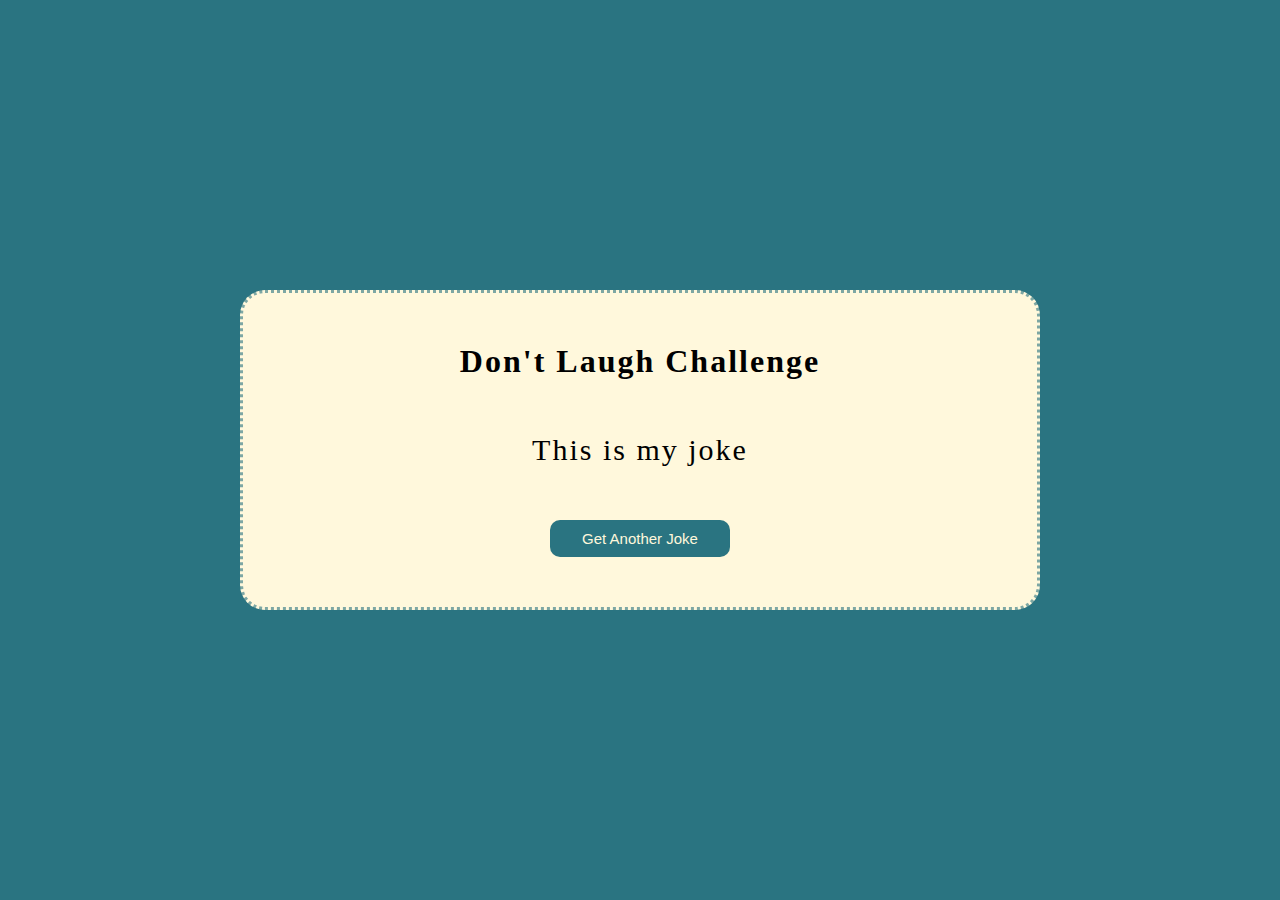
<file: dad-jokes/index.html>
<!DOCTYPE html>
<html lang="en">
<head>
  <meta charset="UTF-8">
  <meta http-equiv="X-UA-Compatible" content="IE=edge">
  <meta name="viewport" content="width=device-width, initial-scale=1.0">
  <link rel="stylesheet" href="style.css">
  <title>Dad Jokes</title>
</head>
<body>
  <div class="container">
    <h3>Don't Laugh Challenge</h3>
<div class="joke" id="joke"> This is my joke</div>
<button class="btn" id="jokeBtn">Get Another Joke</button>
  </div>
  <script src="script.js"></script>
</body>
</html>
</file>
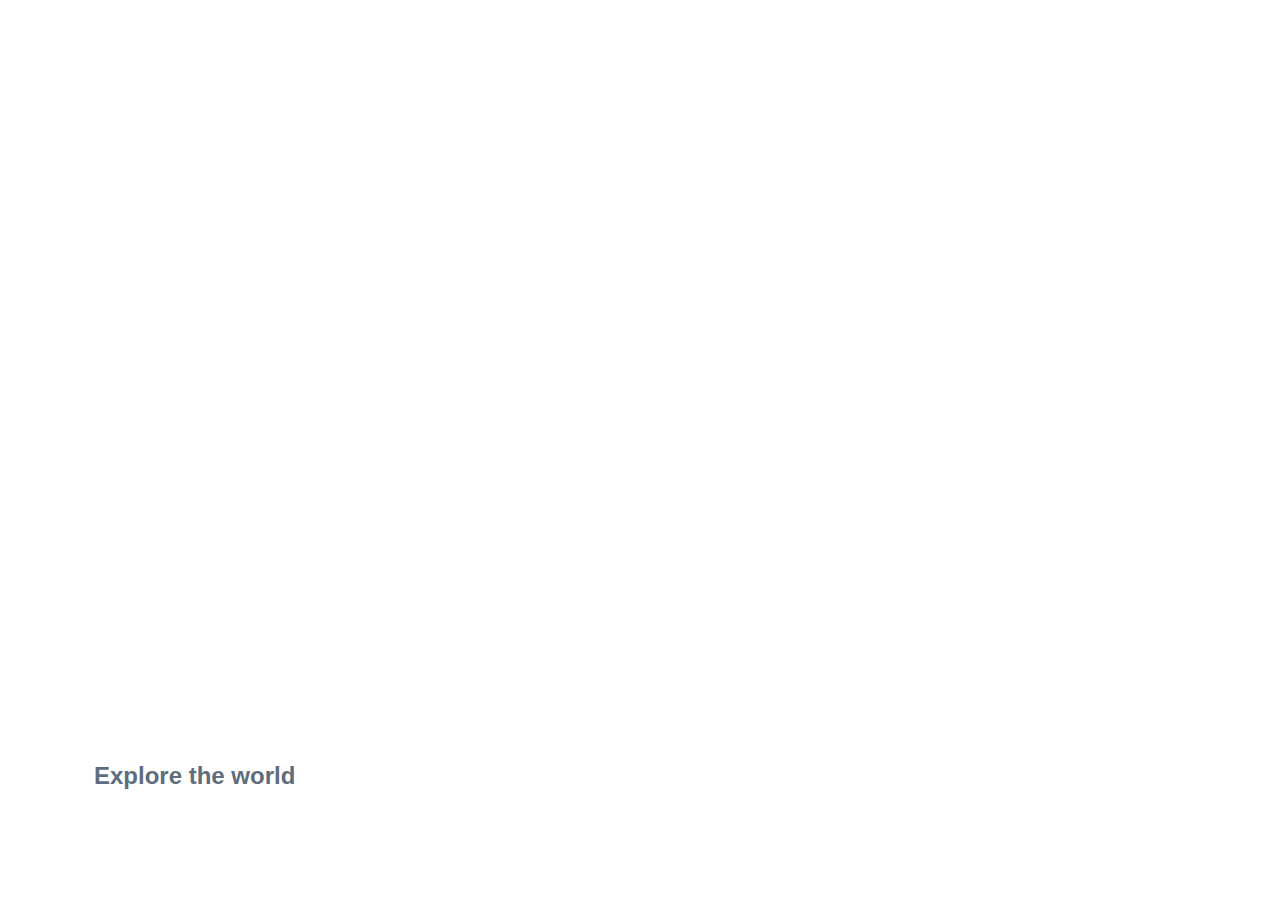
<file: expanding_cards/index.html>
<!DOCTYPE html>
<html lang="en">
  <head>
    <meta charset="UTF-8" />
    <meta name="viewport" content="width=device-width, initial-scale=1.0" />
    <meta http-equiv="X-UA-Compatible" content="ie=edge" />

    <link rel="stylesheet" href="style.css" />

    <title>Expanding Cards</title>
  </head>
  <body>
    <div class="container">
      <div
        class="panel active"
        style="
          background-image: url('https://source.unsplash.com/1600x900/?nature,water');
        "
      >
        <h3>Explore the world</h3>
      </div>
      <div
        class="panel"
        style="background-image: url('https://source.unsplash.com/daily');"
      >
        <h3>Random Image</h3>
      </div>
      <div
        class="panel"
        style="
          background-image: url('https://source.unsplash.com/WLUHO9A_xik/1600x900');
        "
      >
        <h3>Love with Nature</h3>
      </div>
      <div
        class="panel"
        style="
          background-image: url('https://source.unsplash.com/collection/190727/1600x900');
        "
      >
        <h3>Screen Sharing</h3>
      </div>

      <div
        class="panel"
        style="
          background-image: url('https://source.unsplash.com/user/water/likes/1600x900');
        "
      >
        <h3>Water</h3>
      </div>
    </div>

    <script src="script.js"></script>
  </body>
</html>
</file>
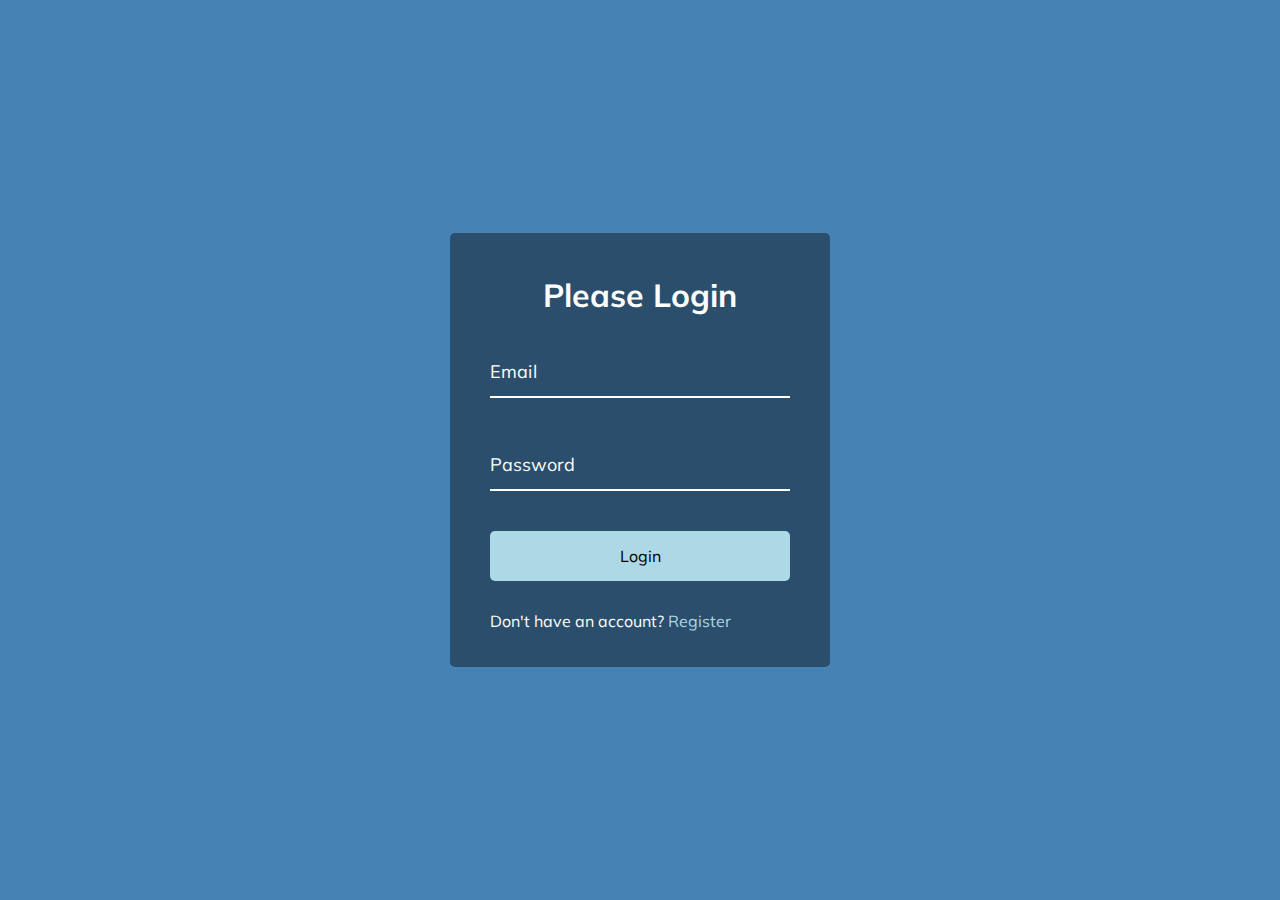
<file: form/index.html>
<!DOCTYPE html>
<html lang="en">
  <head>
    <meta charset="UTF-8" />
    <meta name="viewport" content="width=device-width, initial-scale=1.0" />
    <meta http-equiv="X-UA-Compatible" content="ie=edge" />
    <link rel="stylesheet" href="style.css" />
    <title>Form Input Wave</title>
  </head>
  <body>
    <div class="container">
      <h1>Please Login</h1>
      <form>
        <div class="form-control">
          <input type="text" required />
          <label>Email</label>
        </div>
        <div class="form-control">
          <input type="password" required />
          <label>Password</label>
        </div>
        <button class="btn">Login</button>
        <p class="text">Don't have an account? <a href="#">Register</a></p>
      </form>
    </div>
    <script src="script.js"></script>
  </body>
</html>
</file>
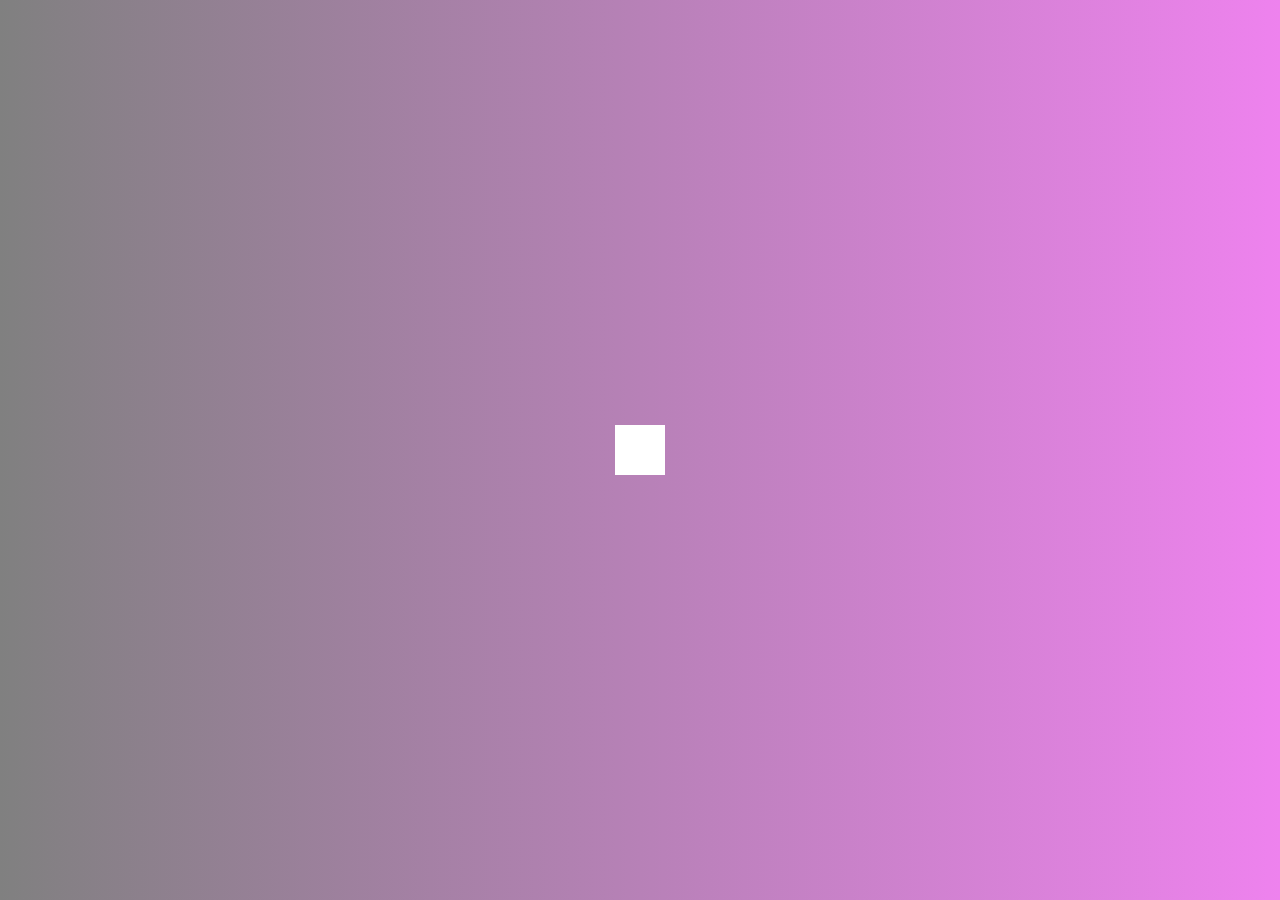
<file: hidden-search/index.html>
<!DOCTYPE html>
<html lang="en">
  <head>
    <meta charset="UTF-8" />
    <meta name="viewport" content="width=device-width, initial-scale=1.0" />
    <meta http-equiv="X-UA-Compatible" content="ie=edge" />
    <link
      rel="stylesheet"
      href="https://cdnjs.cloudflare.com/ajax/libs/font-awesome/5.14.0/css/all.min.css"
      integrity="sha512-1PKOgIY59xJ8Co8+NE6FZ+LOAZKjy+KY8iq0G4B3CyeY6wYHN3yt9PW0XpSriVlkMXe40PTKnXrLnZ9+fkDaog=="
      crossorigin="anonymous"
    />
    <link rel="stylesheet" href="style.css" />

    <title>Hidden Search</title>
  </head>
  <body>
    <div class="search">
      <input type="text" class="input" placeholder="search..." />
      <button class="btn">
        <i class="fas fa-search"></i>
      </button>
    </div>
    <script src="script.js"></script>
  </body>
</html>
</file>
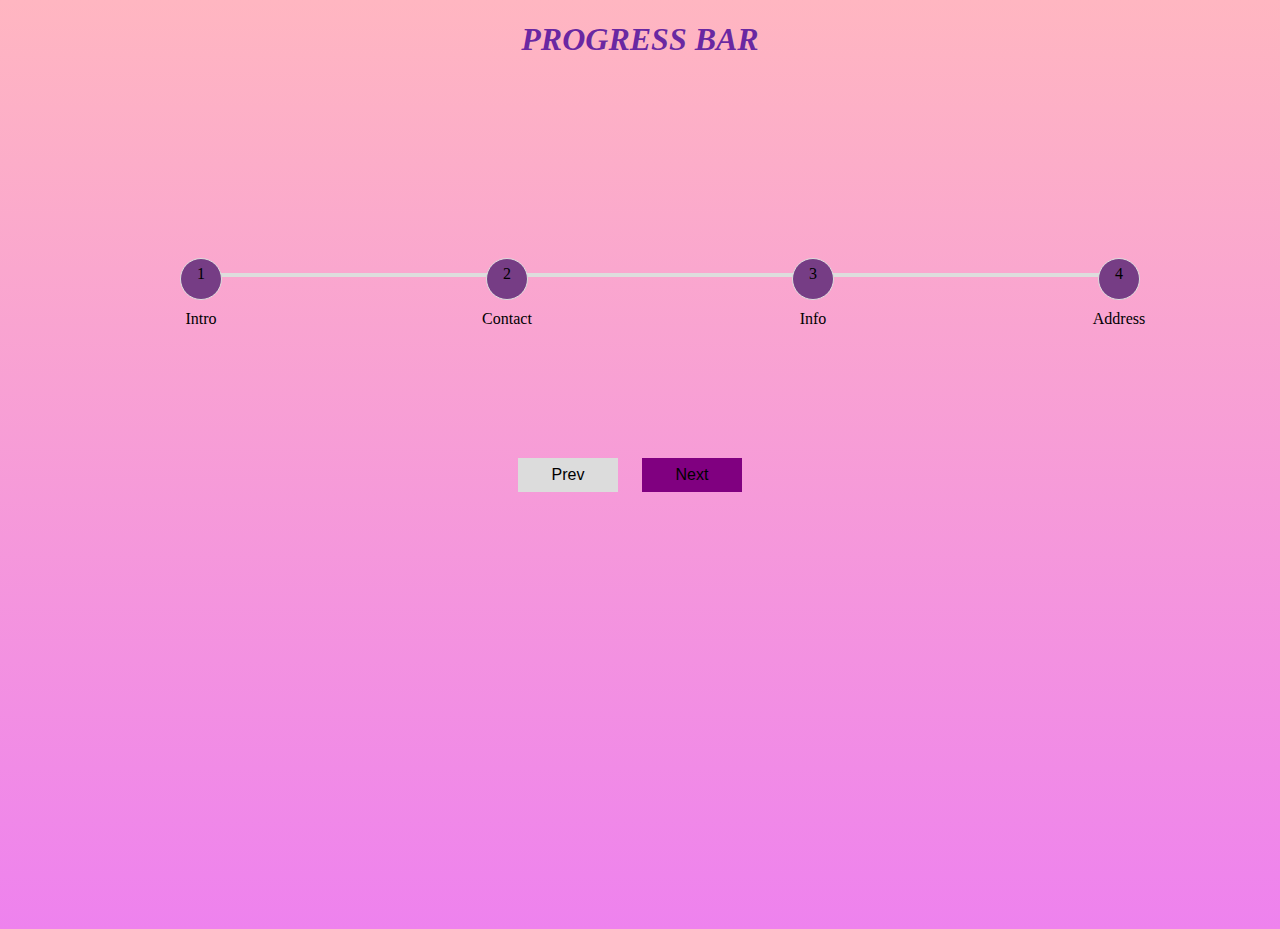
<file: progress-steps/index.html>
<!DOCTYPE html>
<html lang="en">
  <head>
    <meta charset="UTF-8" />
    <meta http-equiv="X-UA-Compatible" content="IE=edge" />
    <meta name="viewport" content="width=device-width, initial-scale=1.0" />
    <link rel="stylesheet" href="style.css" />
    <title>Progress Steps</title>
  </head>
  <body>
    <h1>Progress Bar</h1>
    <div class="container">
      <ul class="progressbar" id="progress">
        <li class="circle">Intro</li>
        <li class="circle">Contact</li>
        <li class="circle">Info</li>
        <li class="circle">Address</li>
      </ul>
      <button class="prev" id="prev" disabled>Prev</button>
      <button class="next" id="next">Next</button>
    </div>
    <script src="script.js"></script>
  </body>
</html>
</file>
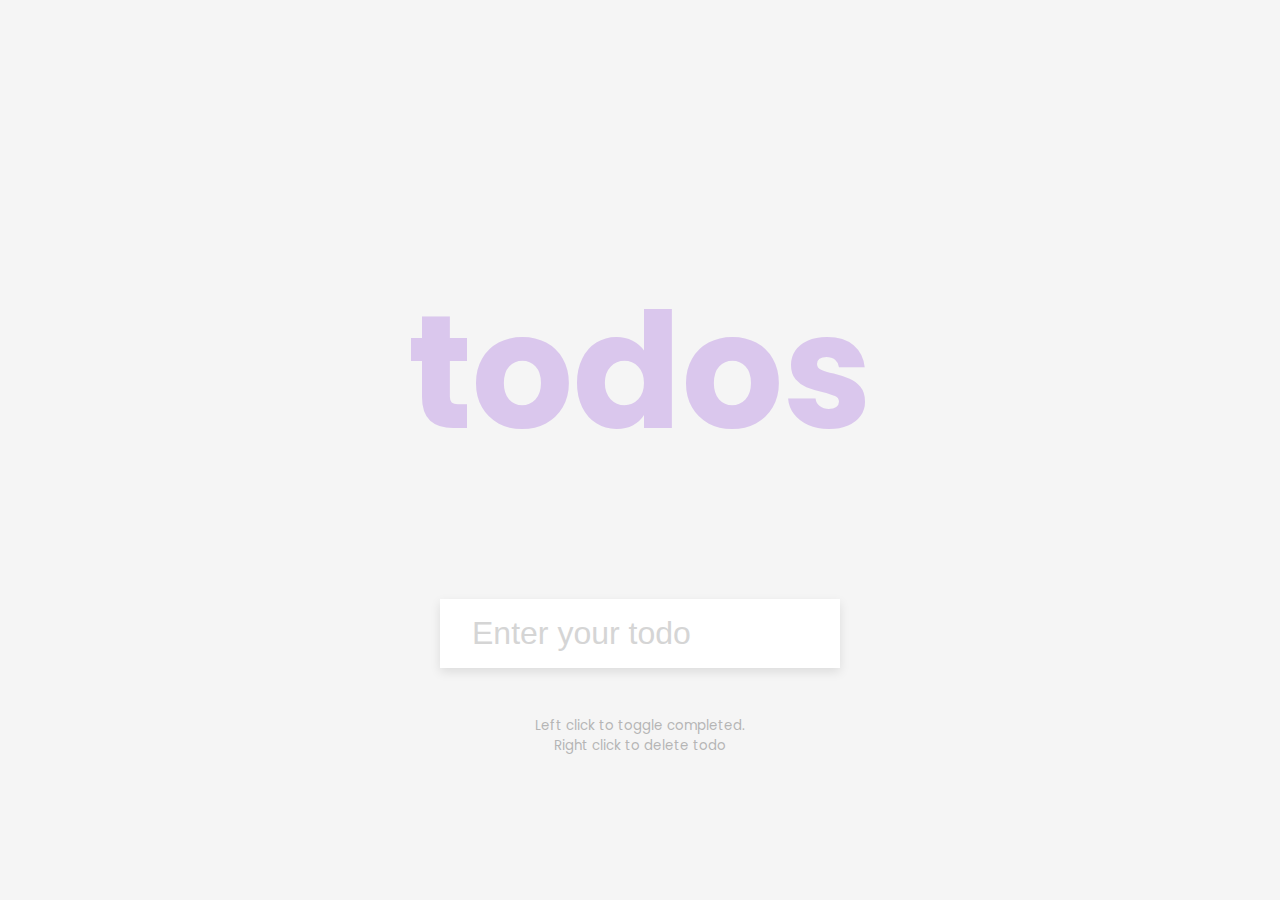
<file: project1/index.html>
<!DOCTYPE html>
<html lang="en">
  <head>
    <meta charset="UTF-8" />
    <meta name="viewport" content="width=device-width, initial-scale=1.0" />
    <link rel="stylesheet" href="style.css" />
    <title>Todo List</title>
  </head>
  <body>
    <h1>todos</h1>
    <form id="form">
      <input type="text" class="input" id="input" placeholder="Enter your todo" autocomplete="off">

      <ul class="todos" id="todos"></ul>
    </form>
    <small>Left click to toggle completed. <br> Right click to delete todo</small>

    <script src="script.js"></script>
  </body>
</html>
</file>
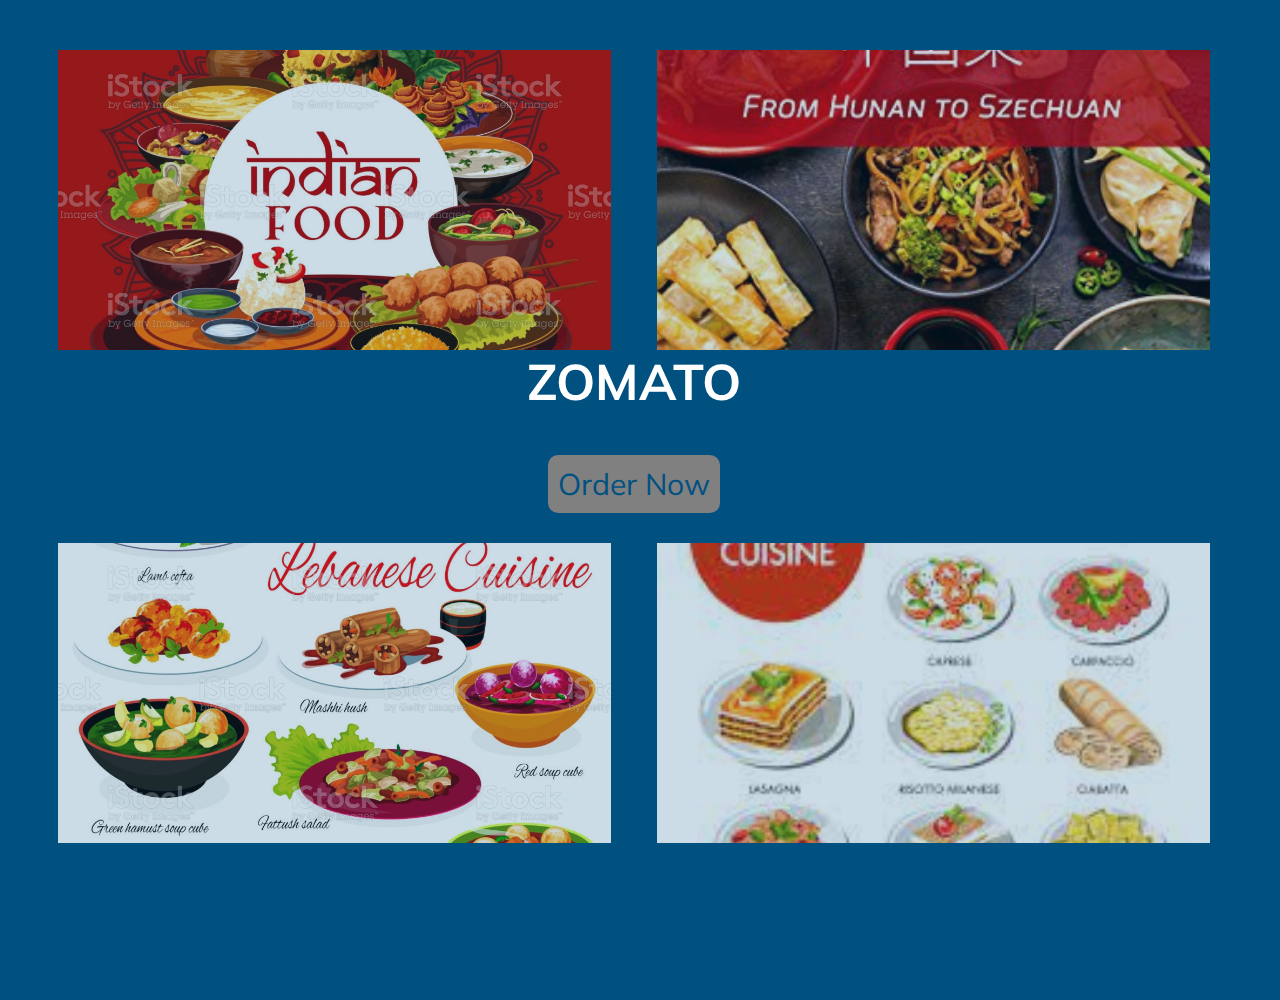
<file: sample_project/index.html>
<!DOCTYPE html>
<html lang="en">
  <head>
    <meta charset="UTF-8" />
    <meta name="viewport" content="width=device-width, initial-scale=1.0" />
    <link rel="stylesheet" href="style.css" />
    <link rel="preconnect" href="https://fonts.googleapis.com" />
    <link rel="preconnect" href="https://fonts.gstatic.com" crossorigin />
    <link
      href="https://fonts.googleapis.com/css2?family=Muli&display=swap"
      rel="stylesheet"
    />
    <title>Challenge 1</title>
  </head>
  <body>
    <div class="container">
      <div class="box" id="tl">
        <img src="images/India.jpeg" alt="Indian" />
      </div>
      <div class="box" id="tr">
        <img src="images/china.jpeg" alt="chinese" />
      </div>
      <h2>ZOMATO</h2>
      <button
        onclick="window.location.href='https://zomato.com';"
        type="submit"
      >
        Order Now
      </button>
      <section>
        <div class="box" id="bl">
          <img src="images/leb.jpeg" alt="Lebanese" />
        </div>
        <div class="box" id="br">
          <img src="images/italian.jpeg" alt="italian" />
        </div>
      </section>
    </div>
  </body>
</html>
</file>
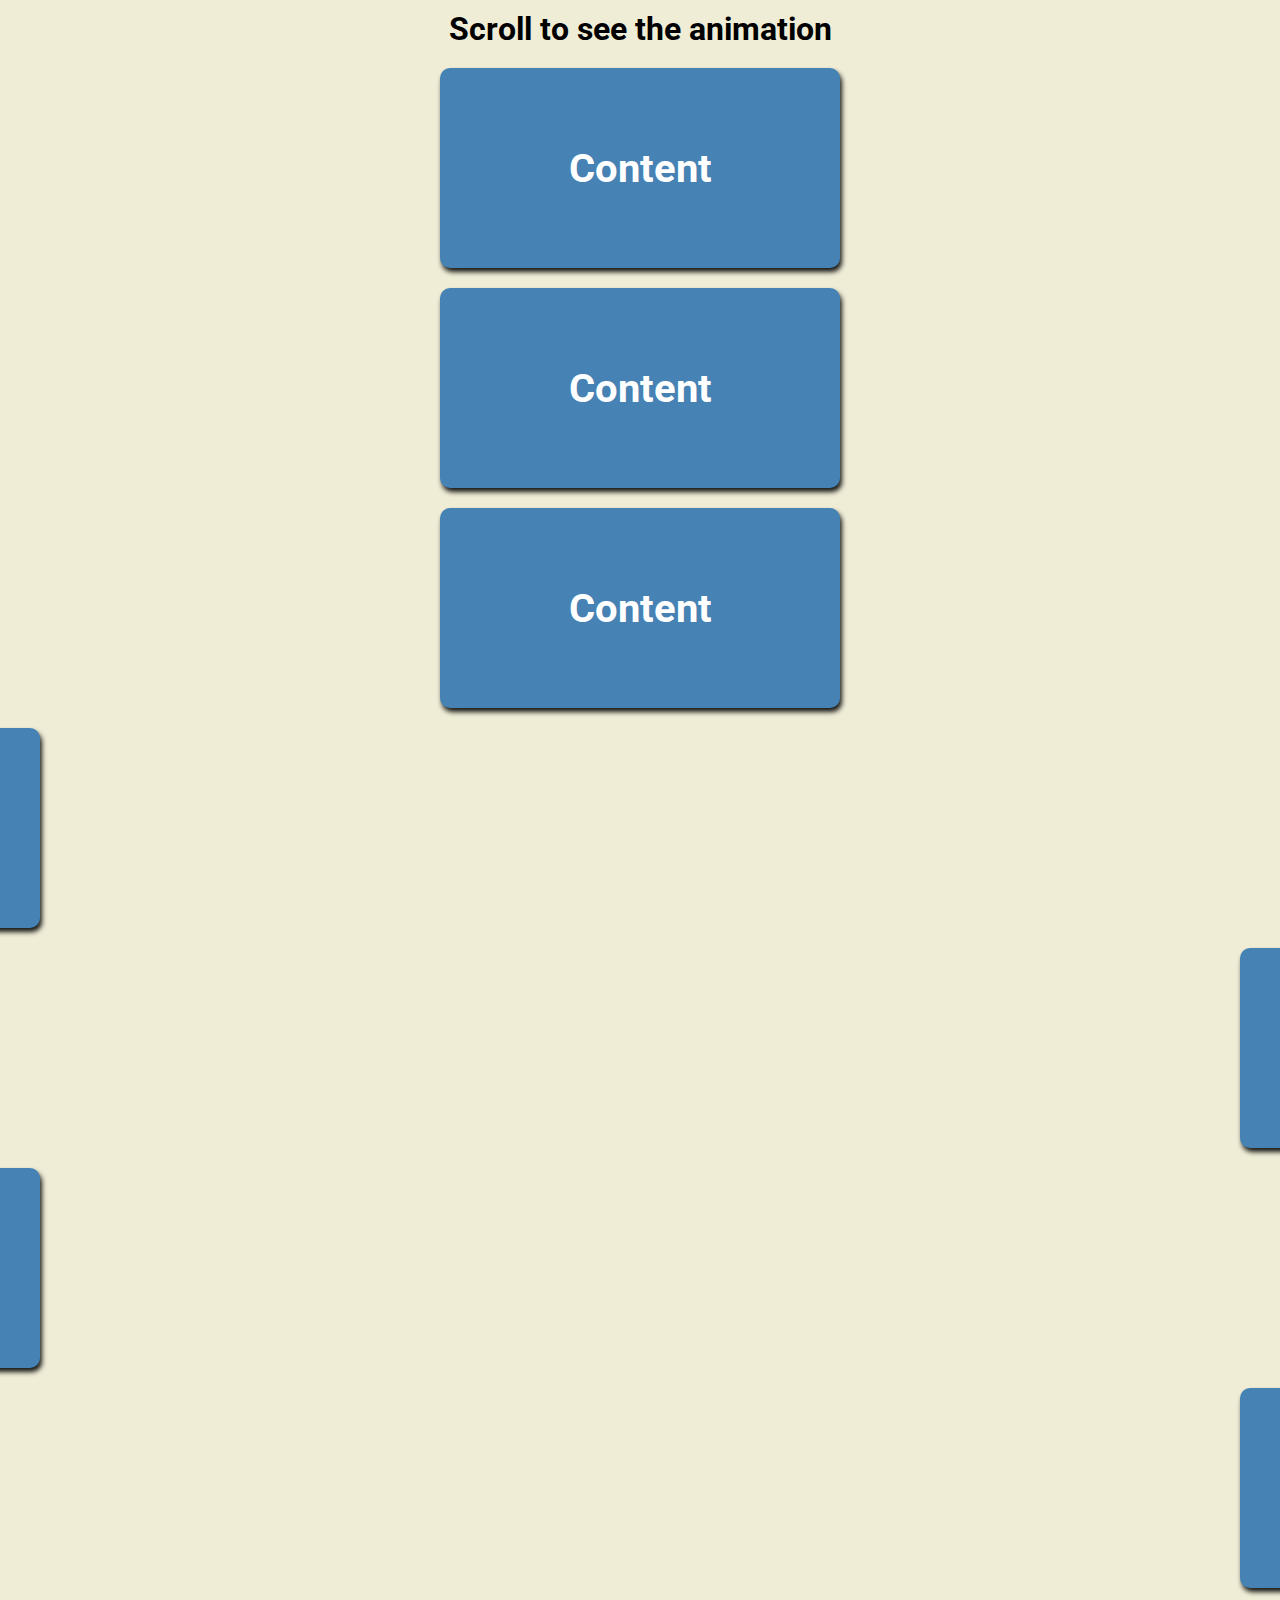
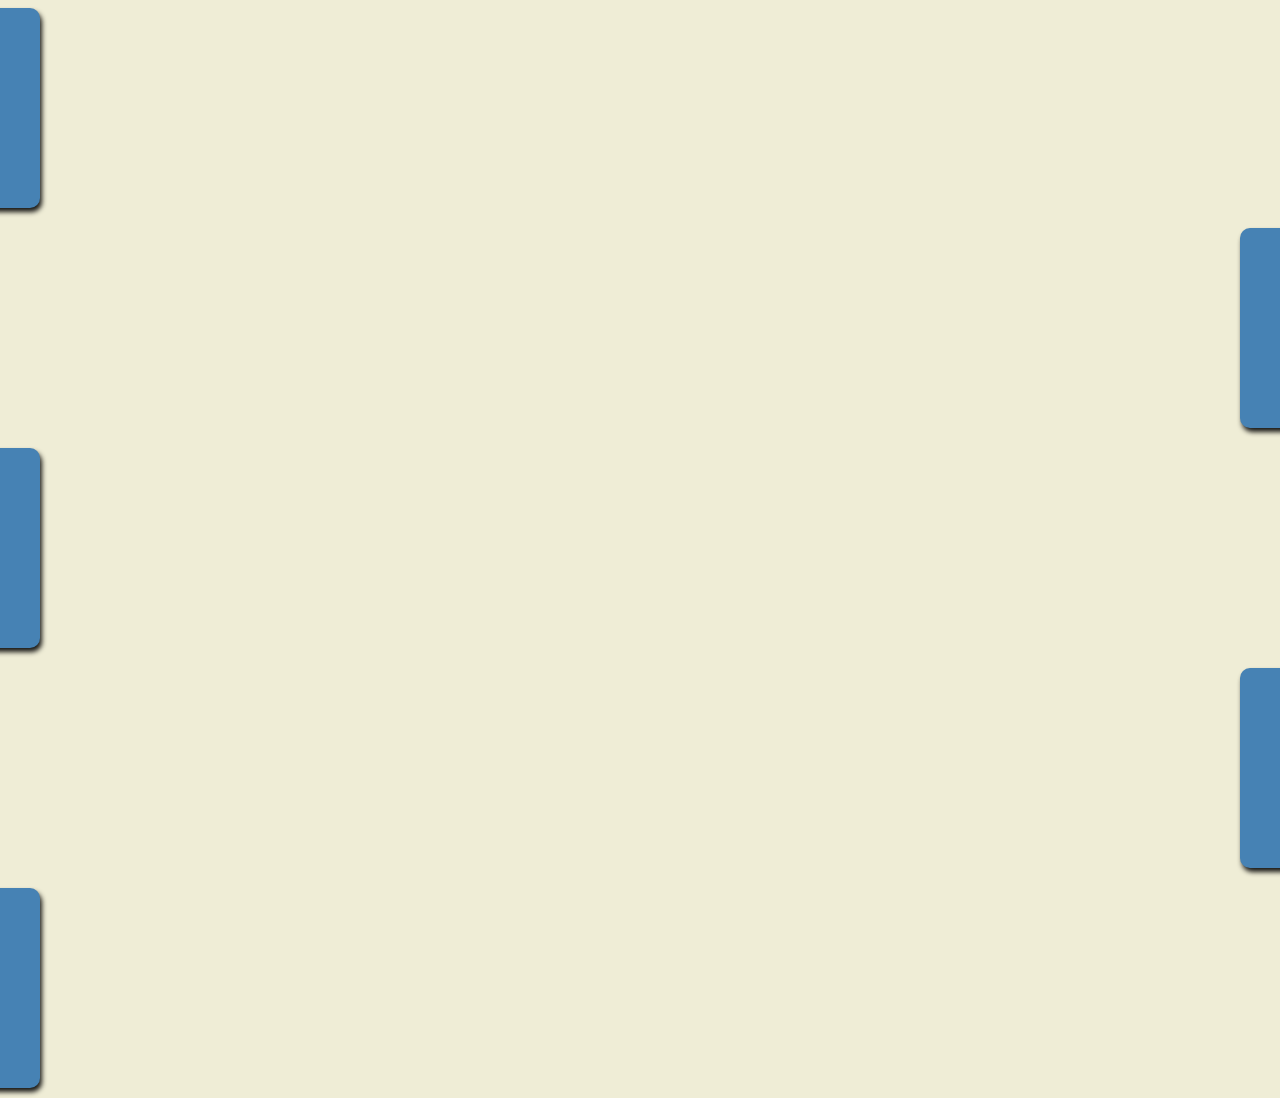
<file: scroll_animation/index.html>
<!DOCTYPE html>
<html lang="en">
  <head>
    <meta charset="UTF-8" />
    <meta name="viewport" content="width=device-width, initial-scale=1.0" />
    <meta http-equiv="X-UA-Compatible" content="ie=edge" />
    <link rel="stylesheet" href="style.css" />
    <title>Scroll Animation</title>
  </head>
  <body>
    <h1>Scroll to see the animation</h1>
    <div class="box"><h2>Content</h2></div>
    <div class="box"><h2>Content</h2></div>
    <div class="box"><h2>Content</h2></div>
    <div class="box"><h2>Content</h2></div>
    <div class="box"><h2>Content</h2></div>
    <div class="box"><h2>Content</h2></div>
    <div class="box"><h2>Content</h2></div>
    <div class="box"><h2>Content</h2></div>
    <div class="box"><h2>Content</h2></div>
    <div class="box"><h2>Content</h2></div>
    <div class="box"><h2>Content</h2></div>
    <div class="box"><h2>Content</h2></div>
    <script src="script.js"></script>
  </body>
</html>
</file>
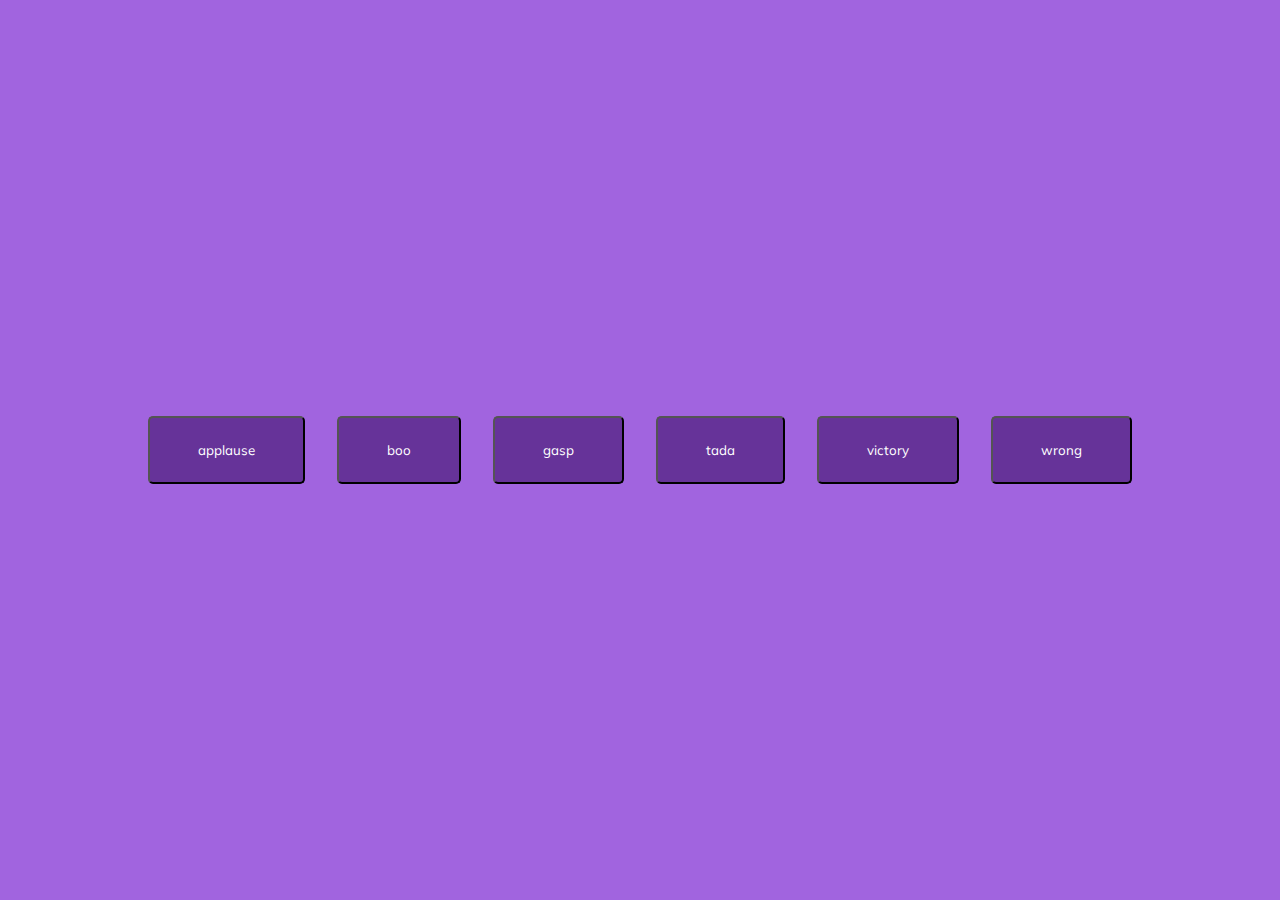
<file: sound-board/index.html>
<!DOCTYPE html>
<html lang="en">
  <head>
    <meta charset="UTF-8" />
    <meta name="viewport" content="width=device-width, initial-scale=1.0" />
    <meta http-equiv="X-UA-Compatible" content="ie=edge" />
    <link rel="stylesheet" href="style.css" />
    <title>Sound Board</title>
  </head>
  <body>
    <audio id="applause" src="sounds/applause.mp3"></audio>
    <audio id="boo" src="sounds/boo.mp3"></audio>
    <audio id="gasp" src="sounds/gasp.mp3"></audio>
    <audio id="tada" src="sounds/tada.mp3"></audio>
    <audio id="victory" src="sounds/victory.mp3"></audio>
    <audio id="wrong" src="sounds/wrong.mp3"></audio>

    <div id="buttons"></div>
    <script src="script.js"></script>
  </body>
</html>
</file>
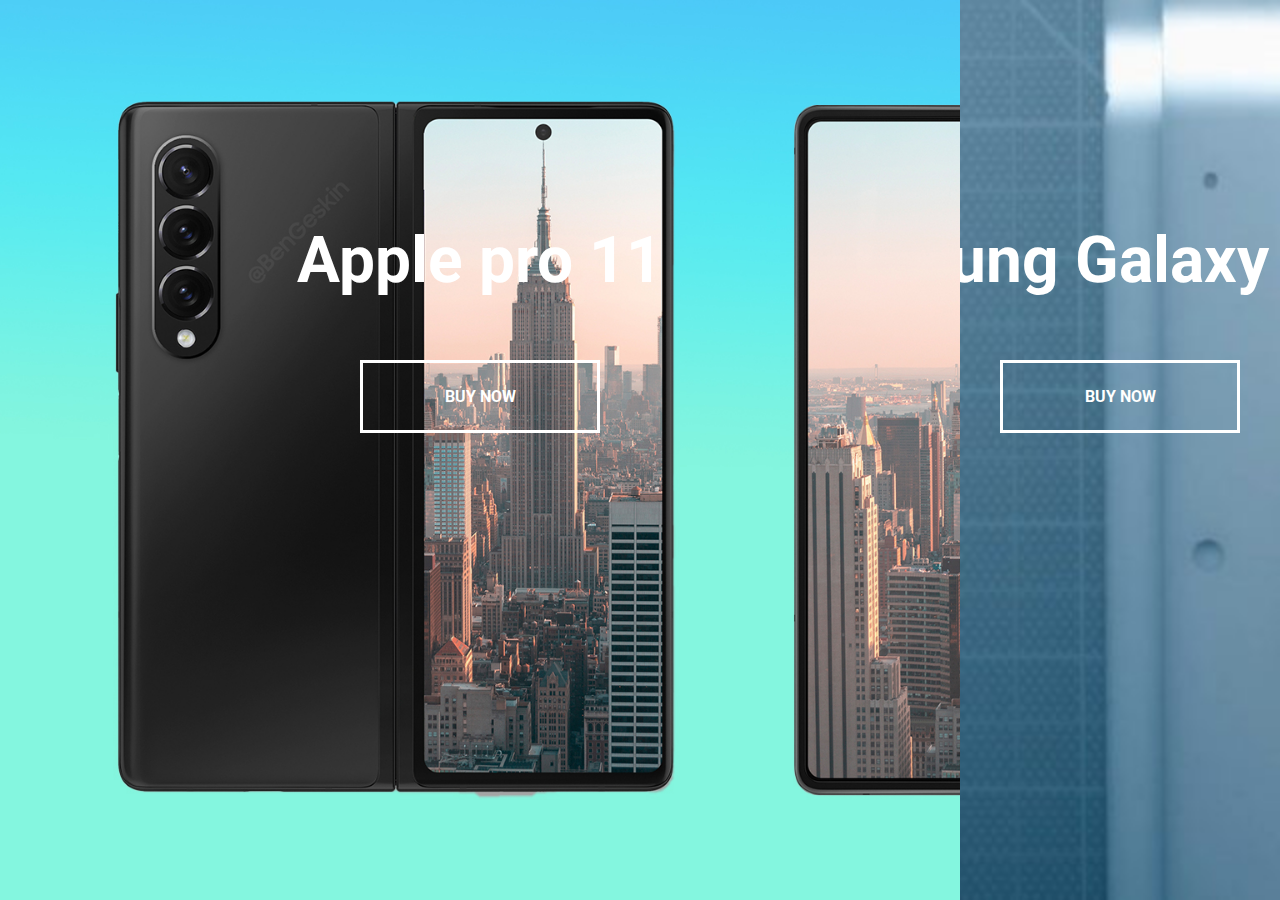
<file: split-page/index.html>
<!DOCTYPE html>
<html lang="en">
  <head>
    <meta charset="UTF-8" />
    <meta name="viewport" content="width=device-width, initial-scale=1.0" />
    <meta http-equiv="X-UA-Compatible" content="ie=edge" />
    <link rel="stylesheet" href="style.css" />
    <title>Split Landing Page</title>
  </head>
  <body>
    <div class="container">
      <div class="split left">
        <h1>Apple pro 11</h1>
        <a href="#" class="btn">Buy Now</a>
      </div>
      <div class="split right">
        <h1>Samsung Galaxy Z fold</h1>
        <a href="#" class="btn">Buy Now</a>
      </div>
    </div>
    <script src="script.js"></script>
  </body>
</html>
</file>
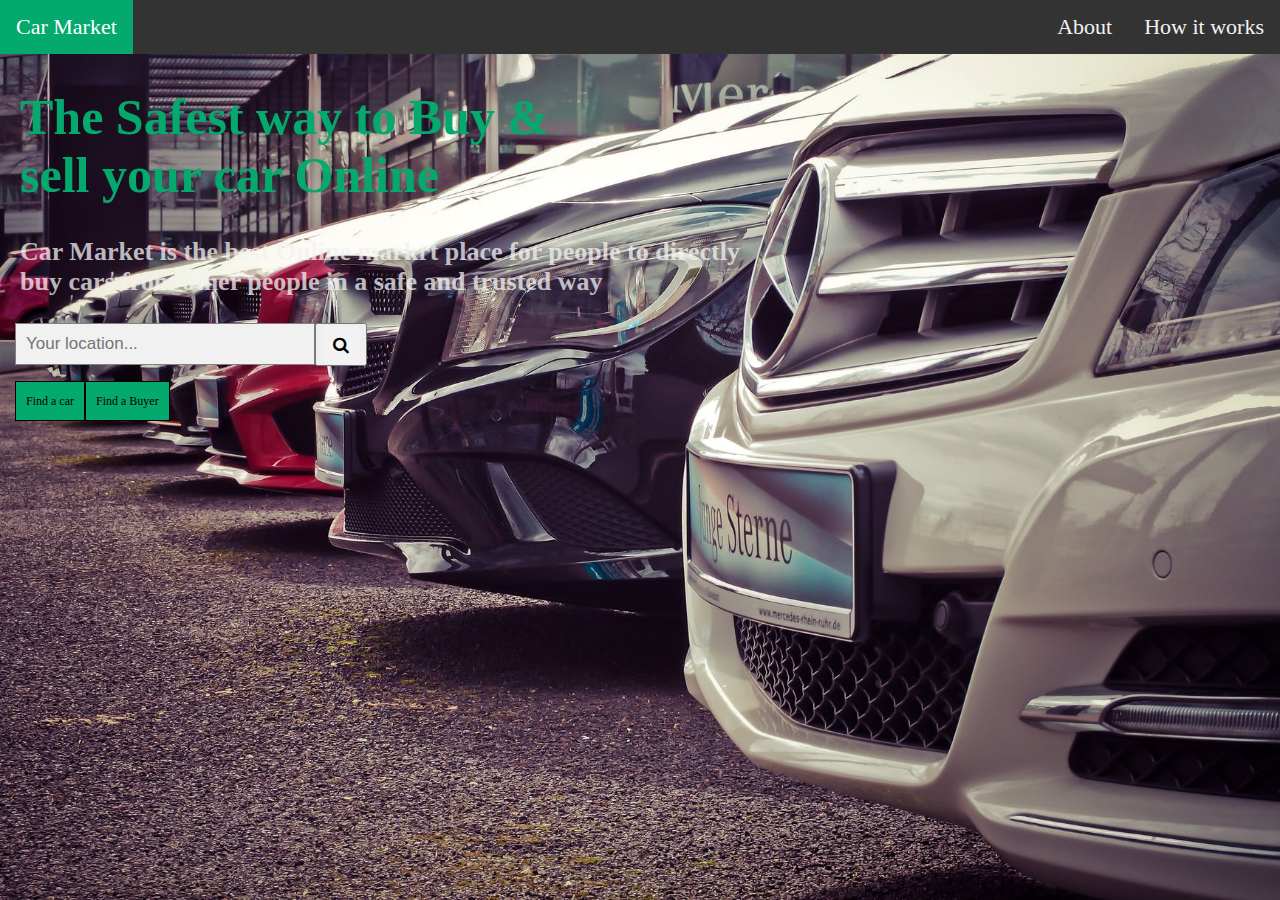
<file: trial1/index.html>
<!DOCTYPE html>
<html lang="en">
  <head>
    <meta charset="UTF-8" />
    <meta http-equiv="X-UA-Compatible" content="IE=edge" />
    <meta name="viewport" content="width=device-width, initial-scale=1.0" />
    <link rel="stylesheet" href="style.css" />
    <link rel="stylesheet" href="https://cdnjs.cloudflare.com/ajax/libs/font-awesome/4.7.0/css/font-awesome.min.css">
    <title>Buy Car Online</title>
  </head>
  <body>
    <div class="container">
      <nav id="navbar">
        <a class="header" href="#">Car Market</a>
        <a href="#">How it works</a>
        <a href="#">About</a>
      </nav>
      <h1 class="head">The Safest way to Buy & <br> sell your car Online</h1>
      <p class="para">Car Market is the best Online markrt place for people to directly<br> buy cars from other people in a safe and trusted way</p>
      <div class="search active">
        <input type="text" class="input" placeholder="Your location...">
      <button class="btn"><i class="fa fa-search"></i></button>
      <br>
      <br>
      <button class="side" >Find a car</button>
      <button class="side" >Find a Buyer</button>
      </div>
    </div>
  </body>
</html>
</file>
<file: dad-jokes/style.css>
*{
  margin: 0;
  box-sizing: border-box;
}

body{
  background-color: rgba(38, 113, 126, 0.979);
  font-family:Verdana, Geneva, Tahoma, sans-serif
  overflow: hidden;
  height: 100vh;
  display: flex;
  flex-direction: column;
  justify-content: center;
  align-items: center;

}

.container{
  background-color: cornsilk;
  max-width: 100%;
  width: 800px;
  border: 3px dotted rgba(38, 113, 126, 0.596) ;
  border-radius: 25px;
  padding: 50px 20px;
  text-align: center;
  }

  h3{
    font-size: 32px;
    letter-spacing: 2px;
}
.joke{
  font-size: 30px;
  letter-spacing: 2px;
  margin: 50px auto;
  max-width: 600px;
  line-height: 40px;
}

.btn{
  background-color: rgba(38, 113, 126, 0.979);
  color: cornsilk;
  cursor: pointer;
  width: 180px;
  padding: 10px;
  border-radius: 10px;
  border: none;
  font-size: 15px;
}

.btn:hover{
 background-color: rgba(3, 53, 56, 0.678);
}
.btn:active{
  transform: scale(0.9);
}
</file>
<file: expanding_cards/style.css>
@import url("https://fonts.googleapis.com/css2?family=Mulish&display=swap");

* {
  box-sizing: border-box;
}

body {
  font-family: "Muli", sans-serif;
  display: flex;
  align-items: center;
  justify-content: center;
  height: 100vh;
  overflow: hidden;
  margin: 0;
}
.container {
  display: flex;
  width: 90vw;
}
.panel {
  background-size: auto 100%;
  background-position: center;
  background-position: no-repeat;
  height: 80vh;
  border-radius: 50px;
  color: #5d6d7e;
  cursor: pointer;
  flex: 0.5;
  margin: 10px;
  position: relative;
  transition: flex 0.7s ease-in;
}
.panel h3 {
  font-size: 24px;
  position: absolute;
  bottom: 20px;
  left: 20px;
  margin: 0;
  opacity: 0;
}

.panel.active {
  flex: 5;
}
.panel.active h3 {
  opacity: 1;
  transition: opacity 0.3s ease-in 0.4s;
}

@media (max-width: 480px) {
  .container {
    width: 100vw;
  }
  .panel:nth-of-type(4),
  .panel:nth-of-type(5) {
    display: none;
  }
}
</file>
<file: form/style.css>
@import url("https://fonts.googleapis.com/css2?family=Muli&display=swap");
* {
  box-sizing: border-box;
}
body {
  background-color: steelblue;
  color: #fff;
  font-family: "Muli", sans-serif;
  display: flex;
  flex-direction: column;
  align-items: center;
  justify-content: center;
  height: 100vh;
  overflow: hidden;
  margin: 0;
}
.container {
  background-color: rgba(0, 0, 0, 0.4);
  padding: 20px 40px;
  border-radius: 5px;
}
.container h1 {
  text-align: center;
  margin-bottom: 30px;
}
.container a {
  text-decoration: none;
  color: lightblue;
}
.btn {
  cursor: pointer;
  display: inline-block;
  background-color: lightblue;
  width: 100%;
  padding: 15px;
  font-family: inherit;
  font-size: 16px;
  border: 0;
  border-radius: 5px;
}
.btn:focus {
  outline: 0;
}
.btn:active {
  transform: scale(0.98);
}
.text {
  margin-top: 30px;
}
.form-control {
  position: relative;
  margin: 20px 0 40px;
  width: 300px;
}
.form-control input {
  background-color: transparent;
  border: 0;
  border-bottom: #fff 2px solid;
  display: block;
  width: 100%;
  padding: 15px 0;
  font-size: 18px;
  color: #fff;
}
.form-control input:focus,
.form-control input:valid {
  outline: 0;
  border-bottom-color: lightblue;
}
.form-control label {
  position: absolute;
  top: 15px;
  left: 0;
}
.form-control label span {
  display: inline-block;
  font-size: 18px;
  min-width: 5px;
  transition: 0.3s cubic-bezier(0.68, -0.55, 0.265, 1.55);
}
.form-control input:focus + label span,
.form-control input:valid + label span {
  color: lightblue;
  transform: translateY(-30px);
}
</file>
<file: hidden-search/style.css>
@import url("https://fonts.googleapis.com/css2?family=Roboto:wght@400;700&display=swap");

* {
  box-sizing: border-box;
}
body {
  background-image: linear-gradient(90deg, grey, violet);
  font-family: "Roboto", sans-serif;
  display: flex;
  align-items: center;
  justify-content: center;
  height: 100vh;
  overflow: hidden;
  margin: 0;
}
.search {
  position: relative;
  height: 50px;
}
.search .input {
  background-color: #fff;
  border: 0;
  font-size: 18px;
  padding: 15px;
  height: 50px;
  width: 50px;
  transition: width 0.3s ease;
}
.btn {
  background-color: #fff;
  border: 0;
  cursor: pointer;
  font-size: 24px;
  position: absolute;
  top: 0;
  left: 0;
  height: 50px;
  width: 50px;
  transition: transform 0.3s ease;
}

.btn:focus,
.input:focus {
  outline: none;
}
.search.active .input {
  width: 200px;
}
.search.active .btn {
  transform: translateX(198px);
}
</file>
<file: progress-steps/style.css>
*{
  box-sizing: border-box;
}


body {
  background: linear-gradient(lightpink, violet);
  font-family: Georgia, "Times New Roman", Times, serif;
  color: rgba(97, 30, 160, 0.938);
  height: 100vh;
  overflow: hidden;
}
h1{
  text-transform: uppercase;
  font-style: italic;
  text-align: center;
}

.container {
  text-align: center;
  width: 100%;
  margin-top: 200px;
}
.progressbar{
  counter-reset: step;
} 

.progressbar li{
  list-style-type: none;
  float: left;
  width: 25%;
  position: relative;
  text-align: center;
  margin-bottom: 100px; 
  color: black;
}

.progressbar li::before{
  content: counter(step);
  counter-increment: step;
  width: 40px;
  height: 40px;
  line-height: 30px;
  border: 1px solid #ddd;
  display: block;
  text-align: center;
  margin: 0 auto 10px auto;
  border-radius: 50%;
  background-color: rgb(118, 61, 133);
}
.progressbar li::after{
content: '';
position: absolute;
width: 100%;
height: 4px;
background-color:#ddd;
top: 15px;
left: -50%;
z-index: -1;

}
button{
  background-color: purple;
  color: black;
  width: 100px;
  border: none;
  cursor: pointer;
  padding: 8px 30px;
  margin-right: 20px;
  margin-top: 30px;
  font-size: 16px;
}
button:hover{
  background-color:rgb(161, 82, 161) ;
  color: lightseagreen;
} 
button:disabled{
  background-color:gainsboro ;
  cursor: not-allowed;
}

.progressbar li:first-child:after{
  content: none;
} 
.progressbar li.active{

  color: rgb(12, 248, 236);
}
</file>
<file: project1/style.css>
@import url('https://fonts.googleapis.com/css2?family=Poppins:wght@200;400&display=swap');

* {
  box-sizing: border-box;
}

body {
  background-color: #f5f5f5;
  color: #444;
  font-family: 'Poppins', sans-serif;
  display: flex;
  flex-direction: column;
  align-items: center;
  justify-content: center;
  height: 100vh;
  margin: 0;
}

h1 {
  color: rgb(179, 131, 226);
  font-size: 10rem;
  text-align: center;
  opacity: 0.4;
}

form {
  box-shadow: 0 4px 10px rgba(0, 0, 0, 0.1);
  max-width: 100%;
  width: 400px;
}

.input {
  border: none;
  color: #444;
  font-size: 2rem;
  padding: 1rem 2rem;
  display: block;
  width: 100%;
}

.input::placeholder {
  color: #d5d5d5;
}

.input:focus {
  outline-color: rgb(179, 131, 226);
}

.todos {
  background-color: #fff;
  padding: 0;
  margin: 0;
  list-style-type: none;
}

.todos li {
  border-top: 1px solid #e5e5e5;
  cursor: pointer;
  font-size: 1.5rem;
  padding: 1rem 2rem;
}

.todos li.completed {
  color: #b6b6b6;
  text-decoration: line-through;
}

small {
  color: #b5b5b5;
  margin-top: 3rem;
  text-align: center;
}
</file>
<file: sample_project/style.css>
* {
  box-sizing: border-box;
}

body {
  font-family: "Muli", "sans-serif";
  color: #fff;
  font-size: 16px;
  color: gray;
  background-color: rgb(0, 81, 128);
  text-align: center;
}

.container {
  position: relative;
  height: 100vh;
  width: 90vw;
  margin: 50px;
}
.container img {
  display: block;
  width: auto;
  height: auto;
  object-fit: cover;
}
.box img {
  opacity: 0.8;
}
.box img:hover {
  opacity: 1;
  transform: scale(0.8);
}

h2 {
  color: #fff;
  font-size: 50px;
}
button {
  cursor: pointer;
  background-color: grey;
  color: rgb(0, 81, 128);
  width: 15%;
  padding: 10px;
  font-family: inherit;
  font-size: 30px;
  border-radius: 10px;
  border: 0;
  text-align: center;
}
button:hover {
  background-color: rgb(214, 79, 79);
  color: rgb(109, 76, 76);
  width: 20%;
}

#tl img {
  float: left;
  width: 48%;
  height: 300px;
}
#tr img {
  float: right;
  width: 48%;
  height: 300px;
}
section {
  margin-top: 30px;
}
#bl img {
  float: left;
  width: 48%;
  height: 300px;
}

#br img {
  float: right;
  width: 48%;
  height: 300px;
}
</file>
<file: scroll_animation/style.css>
@import url("https://fonts.googleapis.com/css2?family=Roboto:wght@400;700&display=swap");
* {
  box-sizing: border-box;
}
body {
  background-color: #efedd6;
  font-family: "Roboto", sans-serif;
  display: flex;
  flex-direction: column;
  align-items: center;
  justify-content: center;
  margin: 0;
  overflow-x: hidden;
}
h1 {
  margin: 10px;
}

.box {
  background-color: steelblue;
  color: #fff;
  display: flex;
  align-items: center;
  justify-content: center;
  width: 400px;
  height: 200px;
  margin: 10px;
  border-radius: 10px;
  box-shadow: 2px 4px 5px rgba(0, 0, 0, 0.9);
  transform: translateX(200%);
  transition: transform 0.8s ease;
}
.box:nth-of-type(even) {
  transform: translateX(-200%);
}
.box.show {
  transform: translateX(0);
}
.box h2 {
  font-size: 40px;
}
</file>
<file: sound-board/style.css>
@import url("https://fonts.googleapis.com/css2?family=Muli&display=swap");
* {
  box-sizing: border-box;
}
body {
  background-color: rgb(161, 100, 223);
  font-family: "Muli", sans-serif;
  display: flex;
  flex-wrap: wrap;
  align-items: center;
  justify-content: center;
  text-align: center;
  height: 100vh;
  overflow: hidden;
  margin: 0;
}

.btn {
  background-color: rebeccapurple;
  border-radius: 5px;
  color: #fff;
  margin: 1rem;
  padding: 1.5rem 3rem;
  font-family: inherit;
  cursor: pointer;
}
.btn:hover {
  opacity: 0.9;
}
.btn:focus {
  outline: none;
}
</file>
<file: split-page/style.css>
@import url("https://fonts.googleapis.com/css2?family=Roboto:wght@400;700&display=swap");
:root {
  --left-bg-color: rgba(51, 185, 202, 0.7);
  --right-bg-color: rgba(25, 119, 132, 0.7);
  --left-btn-hover-color: rgba(51, 185, 202, 1);
  --right-btn-hover-color: rgb(20, 142, 190, 1);
  --hover-width: 75%;
  --other-width: 25%;
  --speed: 1000ms;
}

* {
  box-sizing: border-box;
}
body {
  font-family: "Roboto", sans-serif;
  height: 100vh;
  overflow: hidden;
  margin: 0;
}
h1 {
  font-size: 4rem;
  color: #fff;
  position: absolute;
  left: 50%;
  top: 20%;
  transform: translateX(-50%);
  white-space: nowrap;
}
.btn {
  position: absolute;
  display: flex;
  text-align: center;
  justify-content: center;
  left: 50%;
  top: 40%;
  transform: translateX(-50%);
  text-decoration: none;
  color: #fff;
  border: #fff solid 0.2rem;
  font-size: 1rem;
  width: 15rem;
  padding: 1.5rem;
  font-weight: bold;
  text-transform: uppercase;
}
.split.left .btn:hover {
  background-color: var(--left-btn-hover-color);
  border-color: var(--left-btn-hover-color);
}
.split.right .btn:hover {
  background-color: var(--right-btn-hover-color);
  border-color: var(--right-btn-hover-color);
}

.container {
  position: relative;
  width: 100%;
  height: 100%;
  background: #333;
}

.split {
  position: absolute;
  width: 50%;
  height: 100%;
  overflow: hidden;
}

.split.left {
  left: 0;
  background: url("samsung.jpeg");
  background-repeat: no-repeat;
  background-size: cover;
}
.split.left::before {
  content: "";
  position: absolute;
  width: 100%;
  height: 100%;
  background-color: var (--left-bg-color);
}
.split.right,
.split.left,
.split.right::before,
.split.left::before {
  transition: all var(--speed) ease-in-out;
}
.split.right {
  right: 0;
  background: url("apple.jpeg");
  background-repeat: no-repeat;
  background-size: cover;
}
.split.right::before {
  content: "";
  position: absolute;
  width: 100%;
  height: 100%;
  background-color: var (--right-bg-color);
}
.hover-left .left {
  width: var(--hover-width);
}
.hover-left .right {
  width: var(--other-width);
}
.hover-right .right {
  width: var(--hover-width);
}
.hover-right .left {
  width: var(--other-width);
}
@media (max-width: 800px) {
  h1 {
    font-size: 2rem;
    top: 30%;
  }
  .btn {
    padding: 1.2rem;
    width: 12rem;
  }
}
</file>
<file: trial1/style.css>
@import url('https://fonts.googleapis.com/css2?family=Meow+Script&family=Prompt:ital,wght@0,200;0,300;1,200&display=swap');

*{
  box-sizing: border-box;
}
body{
  background-image: url('car.jpeg');
  background-repeat: no-repeat;
  background-attachment: fixed; 
  background-size: 100% 100%;
  font-family: 'MeowScript' sans-serif ;
  overflow: hidden;
  margin: 0;
  height: 100vh;
}
#navbar{
  background-color: #333;
  overflow: hidden;
}
#navbar .header{
  float: left;
}

#navbar a{
  float: right;
  color: #f2f2f2;
  text-align: center;
  padding: 14px 16px;
  text-decoration: none;
  font-size: 22px;
}
#navbar a:hover{
  background-color: #04AA6D;
  color: white;
}
.container .head{
  color:#04AA6D ;
  font-family: inherit;
  font-size: 50px;
  margin-left: 20px;
}
.para{
   color: #f2f2f2c0;
  font-family: inherit;
  font-size: 26px;
  margin-left: 20px;
  font-weight: bold;
}
.search{
  position: relative;
  height: 50px;
  margin-left: 15px;
  font-size: 0;
  
}
.search .input{
padding: 10px;
  font-size: 17px;
  border: 1px solid grey;
  float: left;
  width: 80%;
  background: #f1f1f1;


}
.btn i{
  display :block;
  padding: 10px;
  background: #f2f2f2;
  color: black;
  font-size: 17px;
  border:0
  border-left: none;
  cursor: pointer;
}
  
  
  .side{
    cursor: pointer;
    background-color:#04AA6D  ;
    color:black;
    height: 40px;
    width: 10;
    padding: 10px;
    border: 1px solid black;
    font-family: inherit;
    font-size: 12px;
    margin-top: 15px;    
}
.btn:focus, .input:focus{
  outline: none;
}
.search.active .input{
  width: 300px;
}
.side:hover {
background-color:#333 ;
color:#f2f2f2 ;
}
</file>
